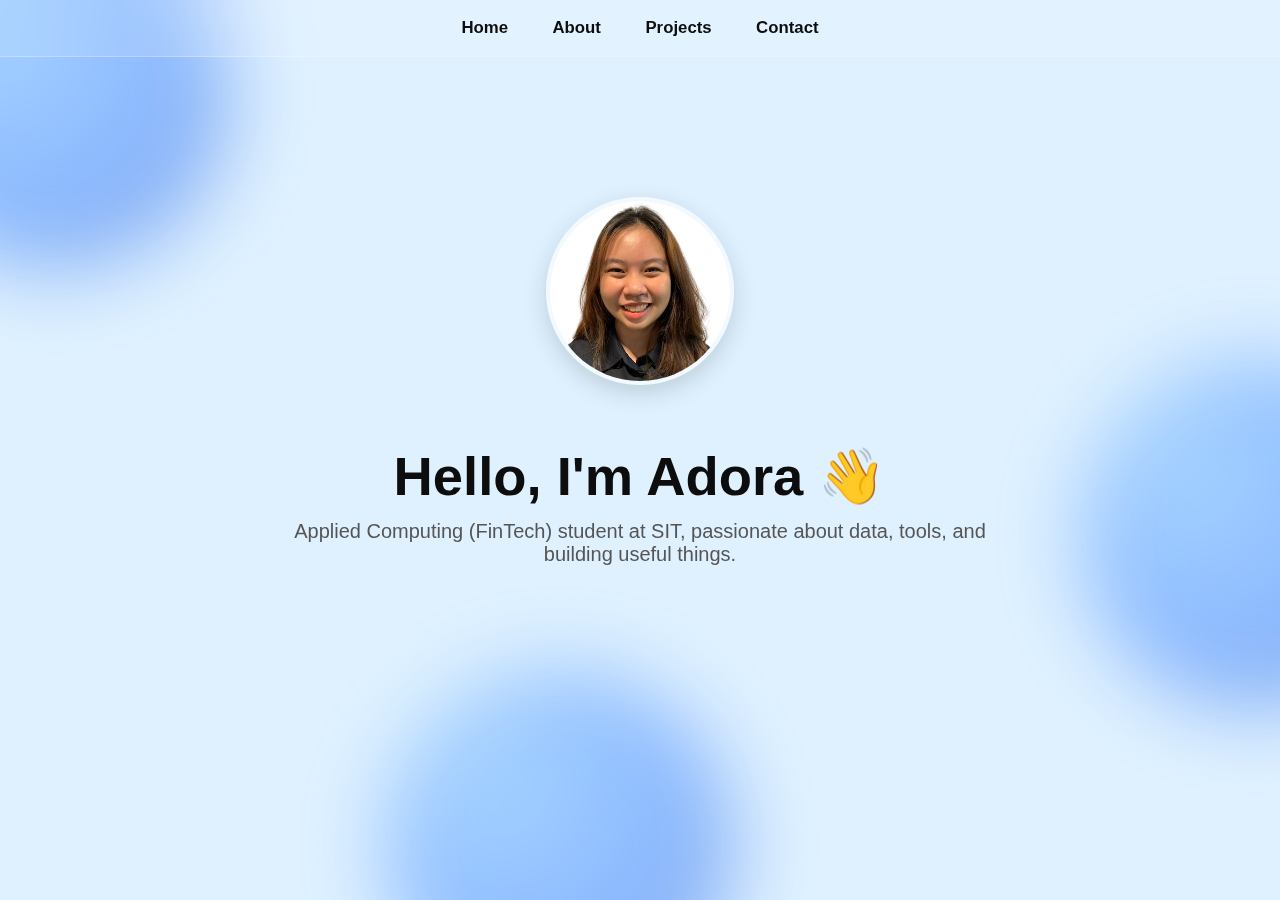
<file: index.html>
<!DOCTYPE html>
<html lang="en">
<head>
  <meta charset="UTF-8">
  <title>Adora Goh | Portfolio</title>
  <link rel="stylesheet" href="style.css">
</head>
<body>

  <div class="background-blobs">
    <div class="blob blob1"></div>
    <div class="blob blob2"></div>
    <div class="blob blob3"></div>
  </div>


  <nav>
    <a href="index.html">Home</a>
    <a href="about.html">About</a>
    <a href="projects.html">Projects</a>
    <a href="contact.html">Contact</a>
  </nav>

  <header class="hero hidden">
    <img src="assets/images/profile.png" alt="Adora" class="profile-photo hidden">
    <h1>Hello, I'm Adora 👋</h1>
    <p>Applied Computing (FinTech) student at SIT, passionate about data, tools, and building useful things.</p>
  </header>

  <script>
  const observer = new IntersectionObserver(entries => {
    entries.forEach(entry => {
      if (entry.isIntersecting) {
        entry.target.classList.add('show');
      }
    });
  });

  document.querySelectorAll('.hidden').forEach(el => observer.observe(el));
</script>

</body>
</html>
</file>
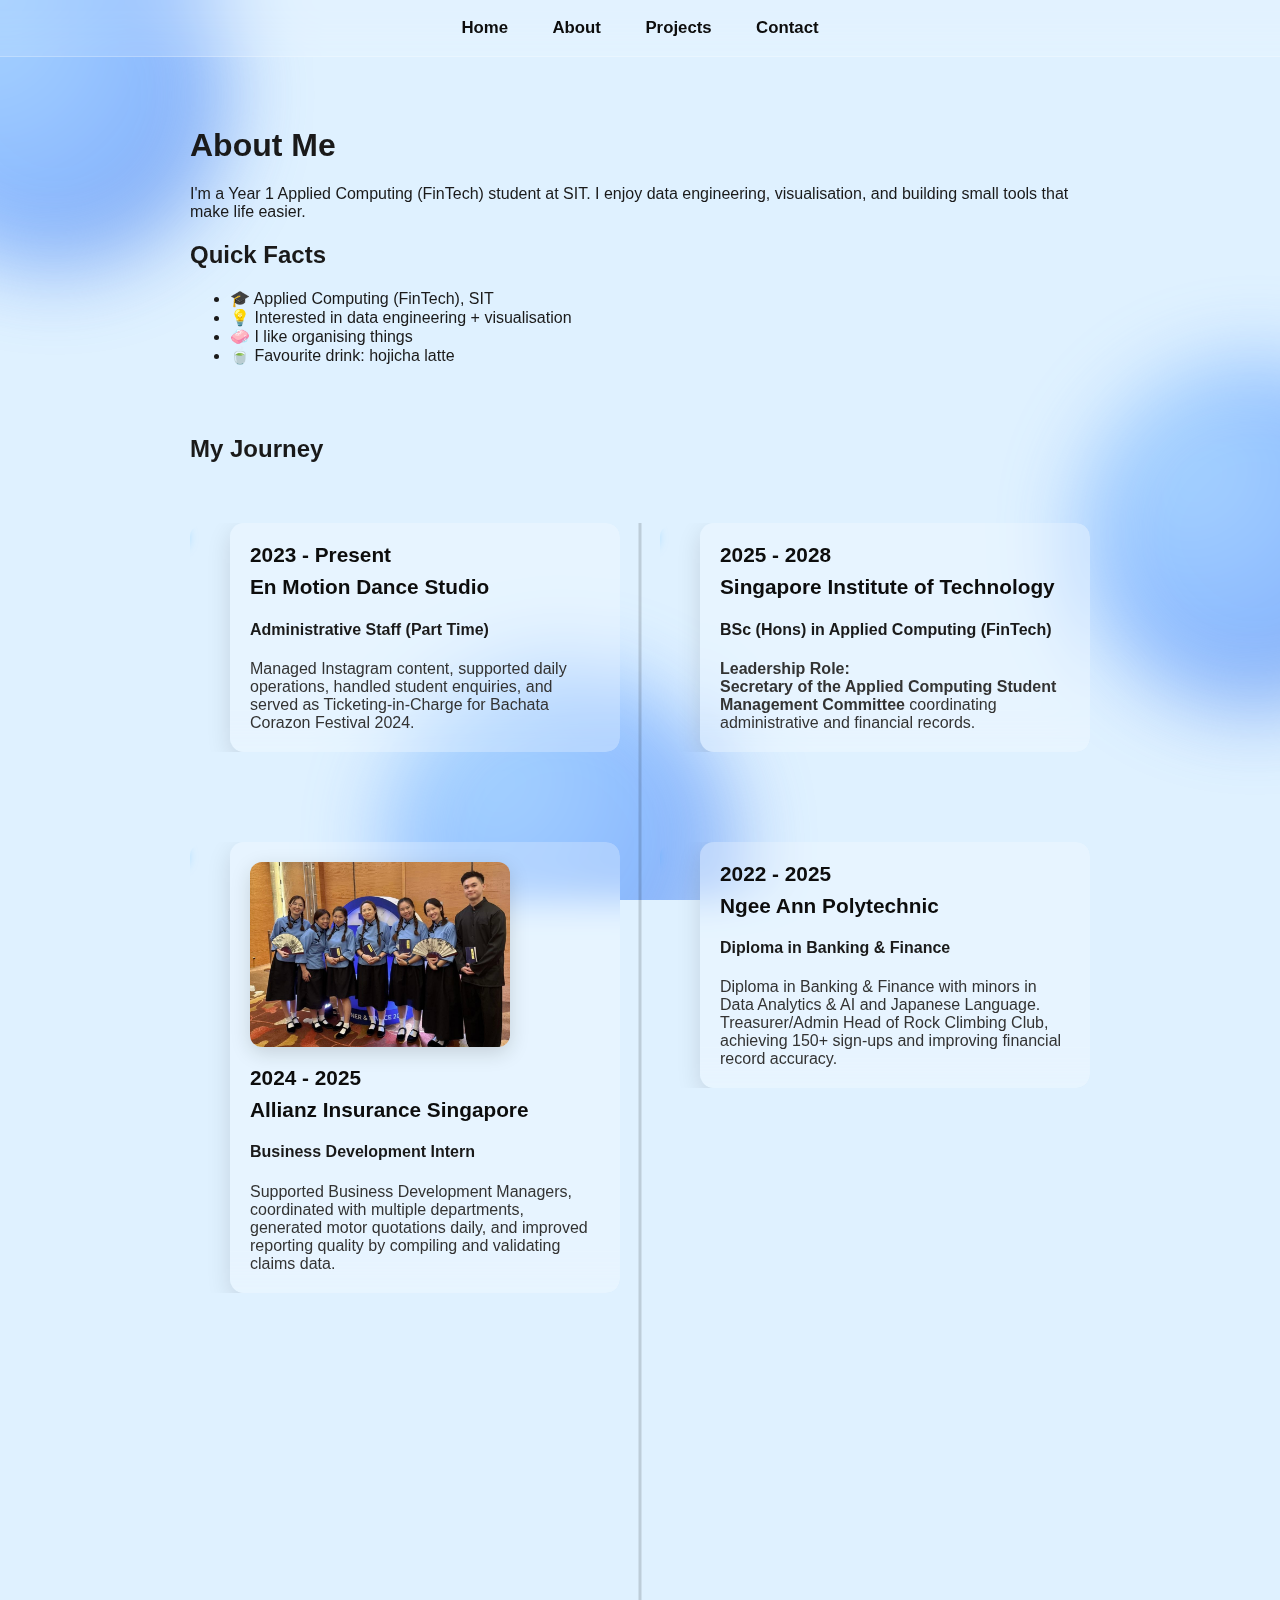
<file: about.html>
<!DOCTYPE html>
<html lang="en">
<head>
  <meta charset="UTF-8">
  <title>About Me | Adora Goh</title>
  <link rel="stylesheet" href="style.css">
</head>
<body>

    <div class="background-blobs">
        <div class="blob blob1"></div>
        <div class="blob blob2"></div>
        <div class="blob blob3"></div>
    </div>
    

  <nav>
    <a href="index.html">Home</a>
    <a href="about.html">About</a>
    <a href="projects.html">Projects</a>
    <a href="contact.html">Contact</a>
  </nav>

  <section class="content">
    <h1>About Me</h1>
    <p>I'm a Year 1 Applied Computing (FinTech) student at SIT. I enjoy data engineering, visualisation, and building small tools that make life easier.</p>

    <h2>Quick Facts</h2>
    <ul>
      <li>🎓 Applied Computing (FinTech), SIT</li>
      <li>💡 Interested in data engineering + visualisation</li>
      <li>🧼 I like organising things</li>
      <li>🍵 Favourite drink: hojicha latte</li>
    </ul>
    </section>

    <section class="content">
    <h2>My Journey</h2>

    <div class="journey-wrapper">

        <!-- CENTER LINE -->
        <div class="journey-line"></div>

        <!-- LEFT COLUMN — EXPERIENCE -->
        <div class="journey-column left">

        <!-- En Motion -->
        <div class="timeline-item hidden-left">
            <div class="timeline-dot"></div>
            <div class="timeline-content glass-card">
            <h3>2023 - Present </h3>
            <h3>En Motion Dance Studio</h3>
            <h4>Administrative Staff (Part Time)</h4>
            <p>Managed Instagram content, supported daily operations, handled student enquiries, and served as Ticketing‑in‑Charge for Bachata Corazon Festival 2024.</p>
            </div>
        </div>

        <!-- Allianz Internship -->
        <div class="timeline-item hidden-left">
            <div class="timeline-dot"></div>
            <div class="timeline-content glass-card">
            <img src="assets/images/internship.jpg" alt="Allianz Internship" class="timeline-photo">
            <h3>2024 - 2025</h3>
            <h3>Allianz Insurance Singapore</h3>
            <h4>Business Development Intern</h4>
            <p>Supported Business Development Managers, coordinated with multiple departments, generated motor quotations daily, and improved reporting quality by compiling and validating claims data.</p>
            </div>
        </div>

        <!-- Trehaus -->
        <div class="timeline-item hidden-left">
            <div class="timeline-dot"></div>
            <div class="timeline-content glass-card">
            <h3>2021 - 2022</h3>
            <h3>Trehaus</h3>
            <h4>Business Operations Intern</h4>
            <p>Managed reception activities, uploaded over 100 invoices using Wave, assisted with event planning, and provided friendly service that consistently gained compliments.</p>
            </div>
        </div>

        </div>

        <!-- RIGHT COLUMN — EDUCATION -->
        <div class="journey-column right">

        <!-- SIT -->
        <div class="timeline-item hidden-right">
            <div class="timeline-dot"></div>
            <div class="timeline-content glass-card">
            <h3>2025 - 2028</h3>
            <h3>Singapore Institute of Technology</h3>
            <h4>BSc (Hons) in Applied Computing (FinTech)</h4>
            <p><b>Leadership Role:</b></p>
            <p><b>Secretary of the Applied Computing Student Management Committee</b> coordinating administrative and financial records.</p>
            </div>
        </div>

        <!-- NP -->
        <div class="timeline-item hidden-right">
            <div class="timeline-dot"></div>
            <div class="timeline-content glass-card">
            <h3>2022 - 2025</h3>
            <h3>Ngee Ann Polytechnic</h3>
            <h4>Diploma in Banking & Finance</h4>
            <p>Diploma in Banking & Finance with minors in Data Analytics & AI and Japanese Language. Treasurer/Admin Head of Rock Climbing Club, achieving 150+ sign‑ups and improving financial record accuracy.</p>
            </div>
        </div>

        <!-- PolyFintech100 Hackathon (under NP) -->
        <div class="timeline-item hidden-right">
            <div class="timeline-dot"></div>
            <div class="timeline-content glass-card">
            <h3>2023</h3>
            <h3>PolyFintech100 API Hackathon</h3>
            <h4>Category Champion (InsurTech)</h4>
            <p>Developed a game-based InsurTech app promoting youth investment literacy and risk awareness, earning the Category Champion title.</p>
            </div>
        </div>

        </div>

    </div>
    </section>



    <script>
    const observer = new IntersectionObserver(entries => {
        entries.forEach(entry => {
        if (entry.isIntersecting) {
            entry.target.classList.add('show');
        }
        });
    });

    document.querySelectorAll('.hidden, .hidden-left, .hidden-right')
        .forEach(el => observer.observe(el));
    </script>

    <script>
  window.addEventListener("scroll", () => {
    const scrollY = window.scrollY;

    document.querySelector(".blob3d-1").style.transform =
      `translateY(${scrollY * 0.05}px) scale(1.1)`;

    document.querySelector(".blob3d-2").style.transform =
      `translateY(${scrollY * -0.03}px) scale(1.15)`;

    document.querySelector(".blob3d-3").style.transform =
      `translateY(${scrollY * 0.04}px) scale(1.05)`;
    });
    </script>

</body>
</html>
</file>
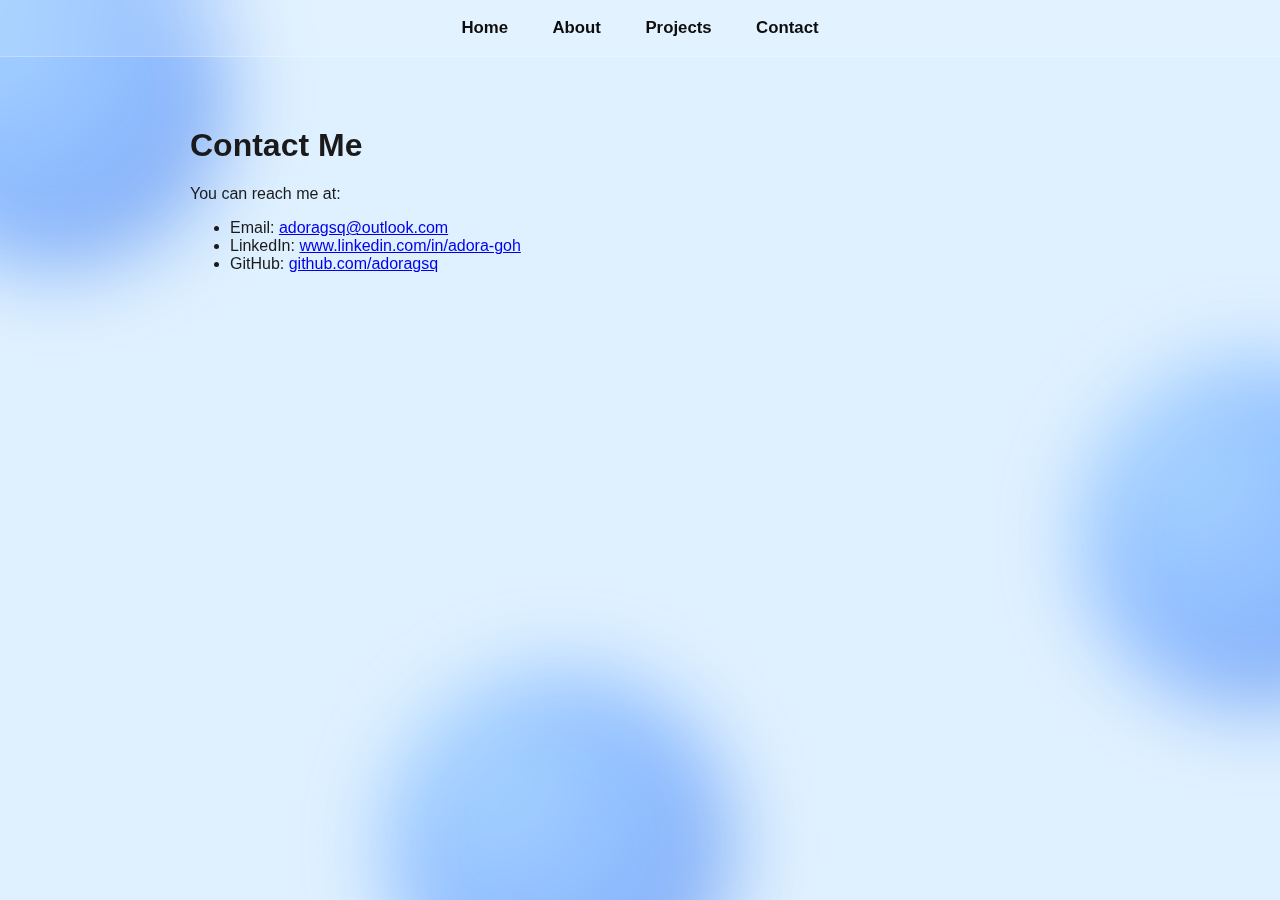
<file: contact.html>
<!DOCTYPE html>
<html lang="en">
<head>
  <meta charset="UTF-8">
  <title>Contact | Adora Goh</title>
  <link rel="stylesheet" href="style.css">
</head>
<body>

    <div class="background-blobs">
        <div class="blob blob1"></div>
        <div class="blob blob2"></div>
        <div class="blob blob3"></div>
    </div>

  <nav>
    <a href="index.html">Home</a>
    <a href="about.html">About</a>
    <a href="projects.html">Projects</a>
    <a href="contact.html">Contact</a>
  </nav>

  <section class="content">
    <h1>Contact Me</h1>
    <p>You can reach me at:</p>

    <ul>
      <li>Email: <a href="mailto:adoragsq@outlook.com">adoragsq@outlook.com</a></li>
      <li>LinkedIn: <a href="https://www.linkedin.com/in/adora-goh">www.linkedin.com/in/adora-goh</a></li>
      <li>GitHub: <a href="https://github.com/adoragsq">github.com/adoragsq</a></li>
    </ul>
  </section>

  <script>
  const observer = new IntersectionObserver(entries => {
    entries.forEach(entry => {
      if (entry.isIntersecting) {
        entry.target.classList.add('show');
      }
    });
  });

  document.querySelectorAll('.hidden').forEach(el => observer.observe(el));
</script>


</body>
</html>
</file>
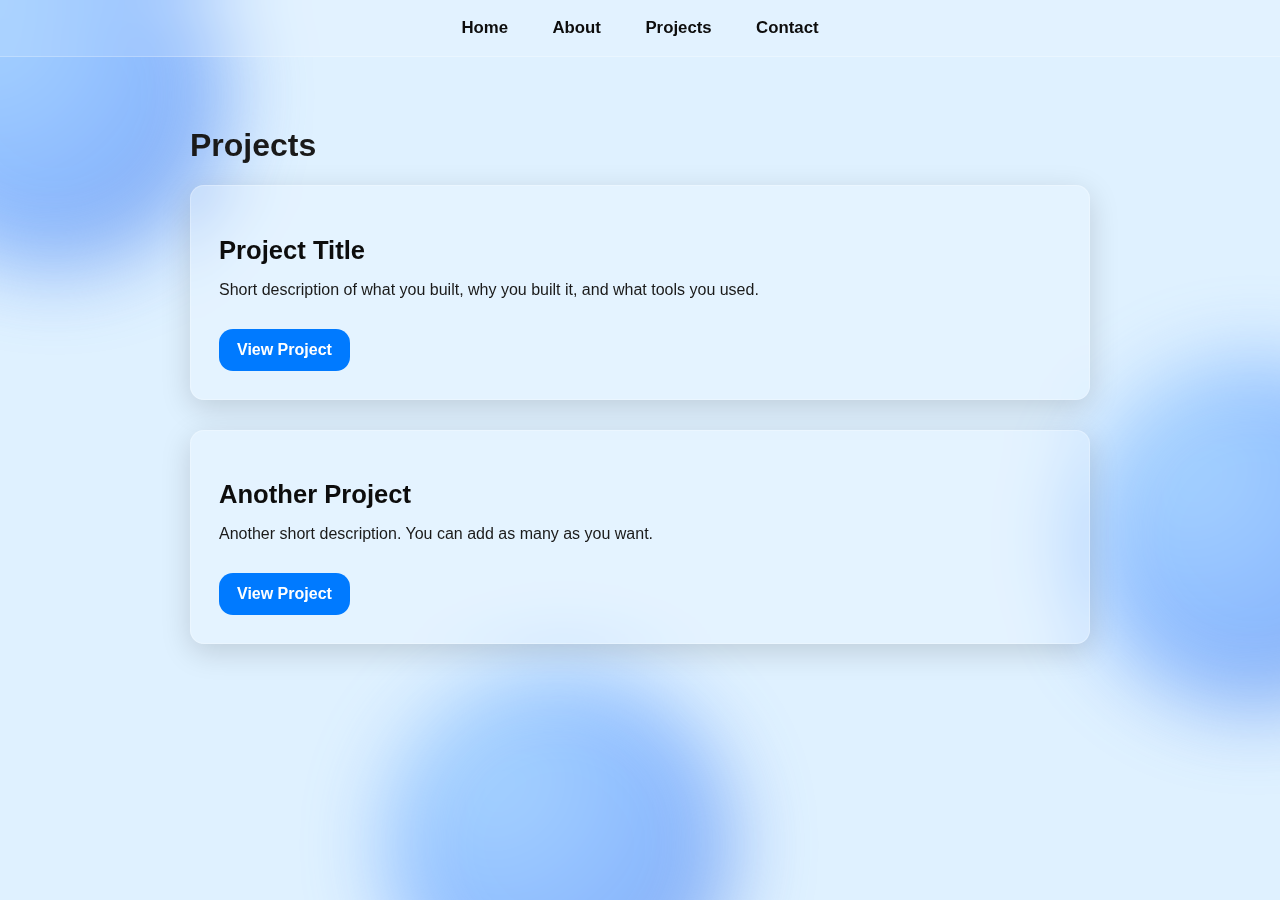
<file: projects.html>
<!DOCTYPE html>
<html lang="en">
<head>
  <meta charset="UTF-8">
  <title>Projects | Adora Goh</title>
  <link rel="stylesheet" href="style.css">
</head>
<body>

    <div class="background-blobs">
        <div class="blob blob1"></div>
        <div class="blob blob2"></div>
        <div class="blob blob3"></div>
    </div>


  <nav>
    <a href="index.html">Home</a>
    <a href="about.html">About</a>
    <a href="projects.html">Projects</a>
    <a href="contact.html">Contact</a>
  </nav>

  <section class="content">
    <h1>Projects</h1>

    <div class="project-card glass hidden-left">
      <h2>Project Title</h2>
      <p>Short description of what you built, why you built it, and what tools you used.</p>
      <a href="#" class="btn">View Project</a>
    </div>

    <div class="project-card glass hidden-left">
      <h2>Another Project</h2>
      <p>Another short description. You can add as many as you want.</p>
      <a href="#" class="btn">View Project</a>
    </div>

  </section>

    <script>
    const observer = new IntersectionObserver(entries => {
        entries.forEach(entry => {
        if (entry.isIntersecting) {
            entry.target.classList.add('show');
        }
        });
    });

    document.querySelectorAll('.hidden, .hidden-left, .hidden-right')
        .forEach(el => observer.observe(el));
    </script>


</body>
</html>
</file>
<file: style.css>
/* ---------- GLOBAL THEME ---------- */

:root {
  --blue: #007aff;              /* Apple blue */
  --blue-accent: #00a2ff;       /* Lando Norris energetic blue */
  --dark: #0d0d0d;
  --light: #f5f7fa;
  --text: #1a1a1a;
  --radius: 14px;
  --shadow: 0 10px 30px rgba(0,0,0,0.08);
  --transition: 0.35s cubic-bezier(.4,0,.2,1);
}

body {
  margin: 0;
  font-family: -apple-system, BlinkMacSystemFont, "Inter", sans-serif;
  background: #b7e1ff; 
  background-attachment: fixed;
  color: var(--text);
  animation: fadeIn 1s ease;
}



/* ---------- NAVBAR (Apple glass style) ---------- */

nav {
  position: sticky;
  top: 0;
  background: rgba(255,255,255,0.12);
  backdrop-filter: blur(20px);
  -webkit-backdrop-filter: blur(20px);
  padding: 18px;
  text-align: center;
  border-bottom: 1px solid rgba(255,255,255,0.25);
  z-index: 10;
}


nav a {
  margin: 0 20px;
  text-decoration: none;
  color: var(--dark);
  font-weight: 600;
  font-size: 1.05rem;
  transition: var(--transition);
}

nav a:hover {
  color: var(--blue);
  letter-spacing: 0.5px;
}

/* ---------- HERO (Apple clean + LN bold) ---------- */

.hero {
  padding: 140px 20px;
  text-align: center;
  animation: slideUp 1s ease;
}

.hero h1 {
  font-size: 3.4rem;
  font-weight: 800;
  color: var(--dark);
  margin-bottom: 12px;
}

.hero p {
  font-size: 1.25rem;
  color: #555;
  max-width: 700px;
  margin: 0 auto;
}

/* ---------- CONTENT ---------- */

.content {
  max-width: 900px;
  margin: 70px auto;
  padding: 0 20px;
  animation: fadeIn 1.2s ease;
}

/* ---------- PROJECT CARDS (LN bold + Apple glass) ---------- */

.project-card {
  background: rgba(255,255,255,0.55);
  backdrop-filter: blur(12px);
  border-radius: var(--radius);
  padding: 28px;
  margin-bottom: 30px;
  box-shadow: var(--shadow);
  border: 1px solid rgba(255,255,255,0.4);
  transition: var(--transition);
  overflow: hidden; /* keeps rounded corners during animation */
}

.project-card:hover {
  transform: scale(1.05) translateY(-6px);
  box-shadow: 0 18px 40px rgba(0,0,0,0.18);
  border-color: var(--blue-accent);
}

.project-card h2 {
  font-size: 1.6rem;
  margin-bottom: 10px;
  color: var(--dark);
}

.btn {
  display: inline-block;
  margin-top: 14px;
  padding: 12px 18px;
  background: var(--blue);
  color: white;
  border-radius: var(--radius);
  text-decoration: none;
  font-weight: 600;
  transition: var(--transition);
}

.btn:hover {
  background: var(--blue-accent);
  transform: translateY(-3px);
}

/* ---------- NETFLIX STYLE SCROLL ANIMATIONS ---------- */

.hidden,
.hidden-left,
.hidden-right {
  opacity: 0;
  overflow: hidden; /* keeps rounded corners visible */
  border-radius: var(--radius);
}

.hidden {
  transform: translateY(40px);
  transition: all 0.8s cubic-bezier(.4,0,.2,1);
}

.show.hidden {
  opacity: 1;
  transform: translateY(0);
}

.hidden-left {
  transform: translateX(-60px);
  transition: all 0.8s cubic-bezier(.4,0,.2,1);
}

.show.hidden-left {
  opacity: 1;
  transform: translateX(0);
}

.hidden-right {
  transform: translateX(60px);
  transition: all 0.8s cubic-bezier(.4,0,.2,1);
}

.show.hidden-right {
  opacity: 1;
  transform: translateX(0);
}

/* ---------- PAGE FADE-IN ---------- */

@keyframes fadeIn {
  from { opacity: 0; }
  to { opacity: 1; }
}

/* ---------- HERO SLIDE-UP ---------- */

@keyframes slideUp {
  from { opacity: 0; transform: translateY(30px); }
  to { opacity: 1; transform: translateY(0); }
}

/* ---------- GLASSMORPHISM CLASS ---------- */
.glass {
  background: rgba(255, 255, 255, 0.18);
  backdrop-filter: blur(18px);
  -webkit-backdrop-filter: blur(18px);
  border-radius: var(--radius);
  border: 1px solid rgba(255, 255, 255, 0.25);
  box-shadow: 0 8px 30px rgba(0,0,0,0.15);
}

/* ---------- PROFILE PHOTO STYLE ---------- */
.profile-photo {
  width: 180px;
  height: 180px;
  border-radius: 50%;
  object-fit: cover;
  border: 4px solid rgba(255,255,255,0.6);
  box-shadow: 0 8px 25px rgba(0,0,0,0.15);
  margin-bottom: 20px;
}

/* ---------- ABSTRACT 3D BLOB BACKGROUND ---------- */

body {
  background: #dff1ff; /* your light blue base */
  position: relative;
  overflow-x: hidden;
}

/* Blob container */
.background-blobs {
  position: fixed;
  top: 0;
  left: 0;
  width: 100%;
  height: 100%;
  z-index: -1;
  overflow: hidden;
}

/* Individual blobs */
.blob {
  position: absolute;
  width: 350px;
  height: 350px;
  background: radial-gradient(circle at 30% 30%, #7bbcff, #4a8fff, #2f5fd6);
  filter: blur(40px);
  opacity: 0.55;
  border-radius: 50%;
  animation: float 12s ease-in-out infinite;
}

/* Blob positions */
.blob1 { top: -80px; left: -120px; animation-delay: 0s; }
.blob2 { top: 40%; right: -150px; animation-delay: 3s; }
.blob3 { bottom: -120px; left: 30%; animation-delay: 6s; }

/* Floating animation */
@keyframes float {
  0%, 100% { transform: translateY(0) scale(1); }
  50% { transform: translateY(-40px) scale(1.1); }
}

/* ---------- 3D ABSTRACT BACKGROUND ---------- */

.background-3d {
  position: fixed;
  inset: 0;
  z-index: -2;
  overflow: hidden;
}

/* 3D blobs */
.blob3d {
  position: absolute;
  width: 420px;
  height: 420px;
  border-radius: 50%;
  background: radial-gradient(circle at 30% 30%, #9fd4ff, #6ab0ff, #3d6be0);
  filter: blur(35px);
  opacity: 0.55;
  transform: translateZ(0);
  animation: float3d 14s ease-in-out infinite;
}

/* Blob positions */
.blob3d-1 { top: -120px; left: -140px; animation-delay: 0s; }
.blob3d-2 { top: 35%; right: -180px; animation-delay: 3s; }
.blob3d-3 { bottom: -160px; left: 25%; animation-delay: 6s; }

/* Floating animation */
@keyframes float3d {
  0%, 100% { transform: translateY(0) scale(1); }
  50% { transform: translateY(-50px) scale(1.15); }
}

.blob3d {
  position: absolute;
  width: 420px;
  height: 420px;
  border-radius: 50%;
  background: radial-gradient(circle at 30% 30%, #9fd4ff, #6ab0ff, #3d6be0);
  filter: blur(35px);
  opacity: 0.55;
  transition: transform 0.2s ease-out;
}

/* ---------- GLASS OVERLAY ---------- */

.glass-overlay {
  position: fixed;
  inset: 0;
  background: rgba(255, 255, 255, 0.15);
  backdrop-filter: blur(25px) saturate(160%);
  -webkit-backdrop-filter: blur(25px) saturate(160%);
  z-index: -1;
}

/* ---------- TIMELINE ---------- */

.timeline {
  position: relative;
  margin: 60px auto;
  padding-left: 20px;
  border-left: 3px solid rgba(0,0,0,0.15);
}

.timeline-item {
  position: relative;
  margin-bottom: 50px;
  padding-left: 30px;
}

.timeline-dot {
  position: absolute;
  left: -11px;
  top: 5px;
  width: 18px;
  height: 18px;
  background: var(--blue);
  border-radius: 50%;
  box-shadow: 0 0 12px rgba(0, 162, 255, 0.6);
}

.timeline-content {
  padding: 20px;
  border-radius: var(--radius);
  box-shadow: 0 8px 25px rgba(0,0,0,0.12);
  backdrop-filter: blur(18px);
  background: rgba(255,255,255,0.25);
}

.timeline-content h3 {
  margin-top: 0;
  margin-bottom: 8px;
  font-size: 1.3rem;
  color: var(--dark);
}

.timeline-content p {
  margin: 0;
  color: #333;
}

.timeline-photo {
  width: 100%;
  max-width: 260px;
  border-radius: 12px;
  margin-bottom: 15px;
  box-shadow: 0 6px 20px rgba(0,0,0,0.15);
}

/* ---------- TWO-COLUMN JOURNEY LAYOUT ---------- */

.journey-grid {
  display: grid;
  grid-template-columns: 1fr 1fr;
  gap: 40px;
  margin-top: 40px;
}

.journey-column {
  display: flex;
  flex-direction: column;
  gap: 40px;
}

/* Make it responsive */
@media (max-width: 900px) {
  .journey-grid {
    grid-template-columns: 1fr;
  }
}
/* ---------- TWO-COLUMN TIMELINE WITH CENTER LINE ---------- */

.journey-wrapper {
  position: relative;
  display: grid;
  grid-template-columns: 1fr 1fr;
  gap: 40px;
  margin-top: 60px;
}

/* Center vertical line */
.journey-line {
  position: absolute;
  left: 50%;
  top: 0;
  width: 3px;
  height: 100%;
  background: rgba(0,0,0,0.15);
  transform: translateX(-50%);
  z-index: 0;
}

/* Columns */
.journey-column {
  display: flex;
  flex-direction: column;
  gap: 40px;
}

/* Timeline items */
.timeline-item {
  position: relative;
  padding-left: 40px;
}

/* Dot sits on the center line */
.timeline-dot {
  position: absolute;
  left: -22px; /* aligns dot on the center line */
  top: 6px;
  width: 18px;
  height: 18px;
  background: var(--blue);
  border-radius: 50%;
  box-shadow: 0 0 12px rgba(0, 162, 255, 0.6);
  z-index: 2;
}

/* Glass card */
.timeline-content {
  padding: 20px;
  border-radius: var(--radius);
  backdrop-filter: blur(18px);
  background: rgba(255,255,255,0.25);
  box-shadow: 0 8px 25px rgba(0,0,0,0.12);
  position: relative;
  z-index: 1;
}

/* Internship photo */
.timeline-photo {
  width: 100%;
  max-width: 260px;
  border-radius: 12px;
  margin-bottom: 15px;
  box-shadow: 0 6px 20px rgba(0,0,0,0.15);
}

/* Responsive */
@media (max-width: 900px) {
  .journey-wrapper {
    grid-template-columns: 1fr;
  }

  .journey-line {
    left: 20px;
  }

  .timeline-dot {
    left: -10px;
  }

  .timeline-item {
    padding-left: 40px;
  }
}
</file>
